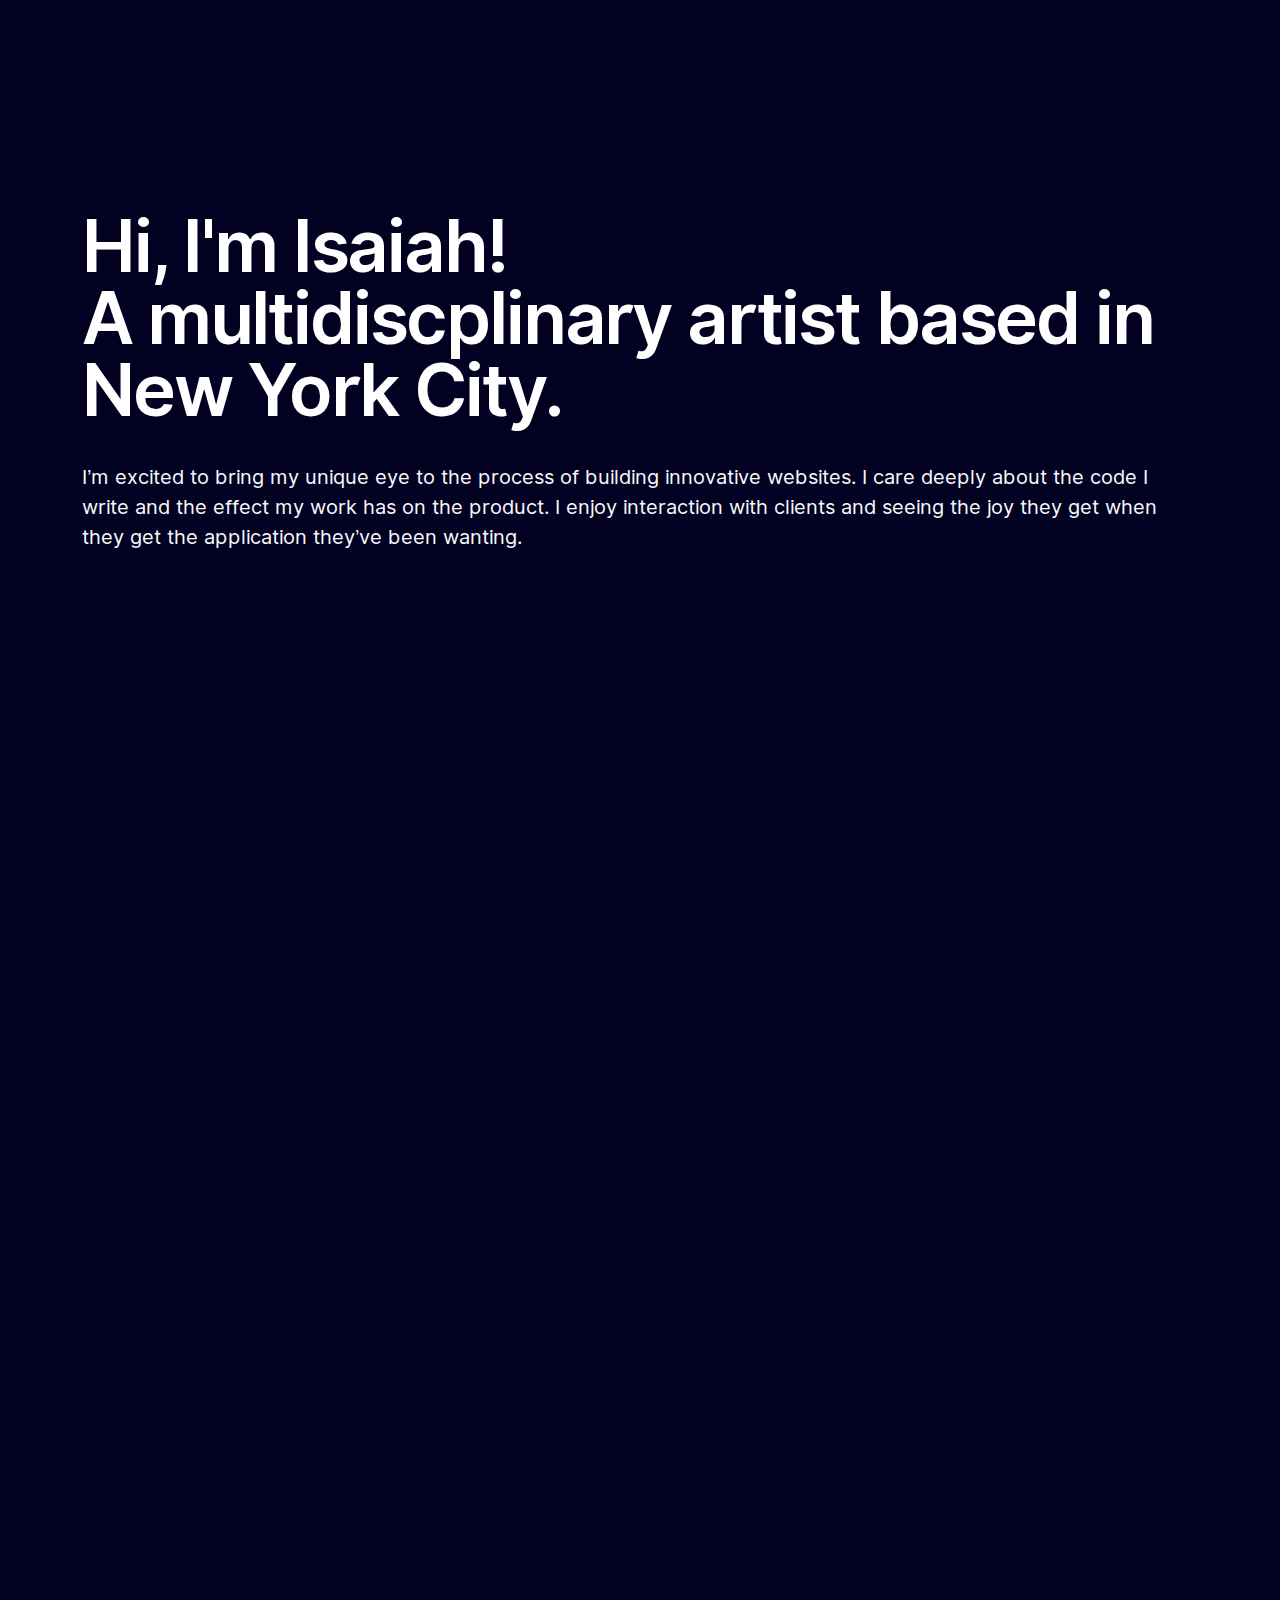
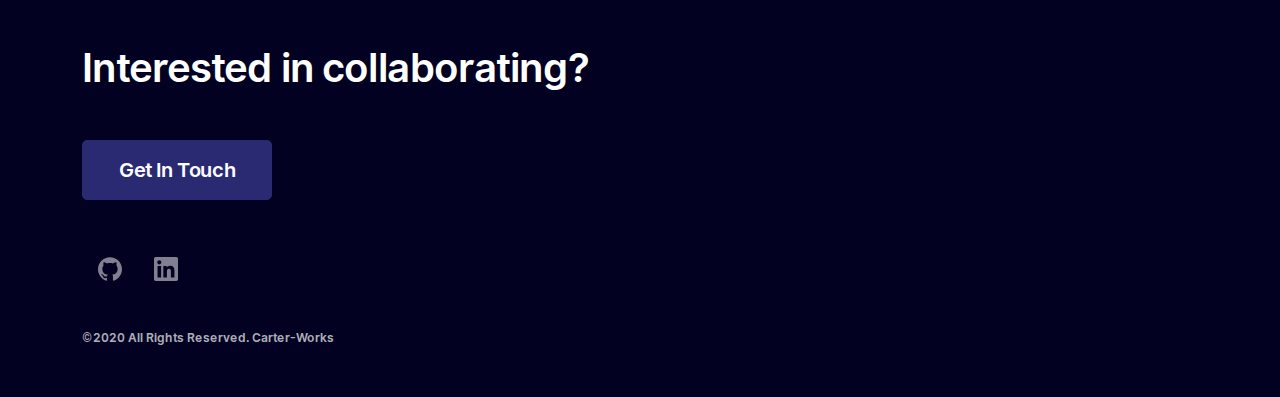
<file: index.html>
<!doctype html>
<html lang="en">

  <head>
    <meta charset="utf-8">
    <title>Isaiah Carter Portfolio</title>
    <meta name="viewport" content="width=device-width, initial-scale=1.0">
    <meta name="description" content="A corporate Bootstrap theme by Medium Rare">
    <link href="assets/css/loaders/loader-typing.css" rel="stylesheet" type="text/css" media="all" />
    <link href="assets/css/theme-event.css" rel="stylesheet" type="text/css" media="all" />
    <link rel="preload" as="font" href="assets/fonts/Inter-UI-upright.var.woff2" type="font/woff2" crossorigin="anonymous">
    <link rel="preload" as="font" href="assets/fonts/Inter-UI.var.woff2" type="font/woff2" crossorigin="anonymous">
  </head>

  <body>
    <div class="loader">
      <div class="loading-animation"></div>
    </div>

    <div class="navbar-container ">
      <nav class="navbar navbar-expand-lg justify-content-between navbar-dark bg-primary-3 border-bottom-0" data-sticky="top">
        <div class="container">
          <div class="col flex-fill px-0 d-flex justify-content-between">
            <a class="navbar-brand mr-0 fade-page" href="index.html">
            
            <button class="navbar-toggler" type="button" data-toggle="collapse" data-target=".navbar-collapse" aria-expanded="false" aria-label="Toggle navigation">
            </button>
          </div>
                <!-- <li class="nav-item dropdown"> -->
                          </a>
                        </div>
                      </div>
                    </div>
                  </div>
                </li>
              </ul>
            </div>
          </div>
          </div>
        </div>
      </nav>
    </div>

    <section class="bg-primary-3 text-light">
      <div class="container mt-lg-6">
        <div class="row">
          <div class="col">
            <h1 class="display-3">Hi, I'm Isaiah!<br>A multidiscplinary artist based in New York City.</h1>
            <div class="my-4">
              <p class="lead">I’m excited to bring my unique eye to the process of building innovative websites. I care deeply about the code I write
              and the effect my work has on the product. I enjoy interaction with clients and seeing the joy they get when they get
              the application they’ve been wanting.</p>
            <!-- </div>
            <a href="#" class="btn btn-lg btn-primary">Get In Touch</a>
          </div> -->
        </div>
      </div>
    </section>
    <section class="bg-primary-3 text-light">
      <div class="container">
        <div class="row">
          <div class="col-sm-6 col-lg-4 mb-4" data-aos="fade-up" data-aos-delay="100">
            <a href="flappybirdindex.html" target= _blank>
              <img src="assets/img/flappybird.jpg" alt="Flappy Bird 2020" class="rounded mb-3">
            </a>
            <a href="#">
              <h4 class="mb-1">2020 Flappy Bird</h4>
              <div class="text-small text-muted">The side-scroller hit returns</div>
            </a>
          </div>
          <div class="col-sm-6 col-lg-4 mb-4" data-aos="fade-up" data-aos-delay="200">
            <a href="it-home.html" target= _blank>
              <img src="assets/img/It-poster.png" alt="It 2020" class="rounded mb-3">
            </a>
            <a href="#">
              <h4 class="mb-1">Parallax It</h4>
              <div class="text-small text-muted">Parallax design for one of the greatest horror movie characters</div>
            </a>
          </div>   
          <div class="col-sm-6 col-lg-4 mb-4" data-aos="fade-up" data-aos-delay="400">
            <a href="Pac-man.html" target= _blank>
              <img src="assets/img/Pac-man.png" alt="Pac-Man" class="rounded mb-3">
            </a>
            <a href="#">
              <h4 class="mb-1">Voice Command Pac-Man</h4>
              <div class="text-small text-muted">The 80's arcade hit returns but with a twist</div>
            </a>
          </div>
           <div class="col-sm-6 col-lg-4 mb-4" data-aos="fade-up" data-aos-delay="500">
            <a href="frogger2.html" target=_blank>
              <img src="assets/img/frogger.jpg" alt="Frogger 2020" class="rounded mb-3">
            </a>
            <a href="#">
              <h4 class="mb-1">Frogger 2020</h4>
              <div class="text-small text-muted">Get all of the coins</div>
            </a>
          </div>
          <div class="col-sm-6 col-lg-4 mb-4" data-aos="fade-up" data-aos-delay="600">
            <a href="colorsindex.html" target=_blank>
              <img src="assets/img/TGG.png" alt="The Guessing Game" class="rounded mb-3">
            </a>
            <a href="#">
              <h4 class="mb-1">The Guessing Game</h4>
              <div class="text-small text-muted">The choice is yours but make sure its correct</div>
            </a> 
          </div> 
          <div class="col-sm-6 col-lg-4 mb-5" data-aos="fade-up" data-aos-delay="600">
            <a href="M-index.html" target=_blank>
              <img src="assets/img/Sleek Music Player.png" alt="Music Player" class="rounded mb-3">
            </a>
            <a href="#">
              <h4 class="mb-1">Music Player</h4>
              <div class="text-small text-muted">Enjoy some new music</div>
            </a> 
          </div> 
        </div>
      </div>
    </section>
    <footer class="pb-5 bg-primary-3 text-light">
      <div class="container">
        <div class="row">
          <div class="col">
            <div class="h1">Interested in collaborating?</div>
            <div class="my-5">
              <a href="mailto:icarter891@gmail.com" class="btn btn-lg btn-primary">Get In Touch</a>
            </div>
          </div>
        </div>
        <div class="row mb-4">
          <div class="col">
            <ul class="nav">
              <li class="nav-item">
                <a href="https://github.com/Coachcarternyc" target= _blank class="nav-link">
                  <img class="icon undefined" src="assets/img/icons/social/github.svg" alt="instagram social icon" data-inject-svg />
                </a>
              </li>
              <li class="nav-item">
                <a href="https://www.linkedin.com/in/isaiah-carter/" target= _blank class="nav-link">
                  <img class="icon undefined" src="assets/img/icons/social/linkedin.svg" alt="twitter social icon" data-inject-svg />
                </a>
              </li>
            </ul>
          </div>
        </div>
        <div class="row">
          <div class="col-auto">
            <small class="text-muted">©2020 All Rights Reserved. Carter-Works</small>
          </div>
        </div>
      </div>
    </footer>

    <!-- Required vendor scripts (Do not remove) -->
    <script type="text/javascript" src="assets/js/jquery.min.js"></script>
    <script type="text/javascript" src="assets/js/popper.min.js"></script>
    <script type="text/javascript" src="assets/js/bootstrap.js"></script>

    <!-- Optional Vendor Scripts (Remove the plugin script here and comment initializer script out of index.js if site does not use that feature) -->

    <!-- AOS (Animate On Scroll - animates elements into view while scrolling down) -->
    <script type="text/javascript" src="assets/js/aos.js"></script>
    <!-- Clipboard (copies content from browser into OS clipboard) -->
    <script type="text/javascript" src="assets/js/clipboard.js"></script>
    <!-- Fancybox (handles image and video lightbox and galleries) -->
    <script type="text/javascript" src="assets/js/jquery.fancybox.min.js"></script>
    <!-- Flatpickr (calendar/date/time picker UI) -->
    <script type="text/javascript" src="assets/js/flatpickr.min.js"></script>
    <!-- Flickity (handles touch enabled carousels and sliders) -->
    <script type="text/javascript" src="assets/js/flickity.pkgd.min.js"></script>
    <!-- Ion rangeSlider (flexible and pretty range slider elements) -->
    <script type="text/javascript" src="assets/js/ion.rangeSlider.min.js"></script>
    <!-- Isotope (masonry layouts and filtering) -->
    <script type="text/javascript" src="assets/js/isotope.pkgd.min.js"></script>
    <!-- jarallax (parallax effect and video backgrounds) -->
    <script type="text/javascript" src="assets/js/jarallax.min.js"></script>
    <script type="text/javascript" src="assets/js/jarallax-video.min.js"></script>
    <script type="text/javascript" src="assets/js/jarallax-element.min.js"></script>
    <!-- jQuery Countdown (displays countdown text to a specified date) -->
    <script type="text/javascript" src="assets/js/jquery.countdown.min.js"></script>
    <!-- jQuery smartWizard facilitates steppable wizard content -->
    <script type="text/javascript" src="assets/js/jquery.smartWizard.min.js"></script>
    <!-- Plyr (unified player for Video, Audio, Vimeo and Youtube) -->
    <script type="text/javascript" src="assets/js/plyr.polyfilled.min.js"></script>
    <!-- Prism (displays formatted code boxes) -->
    <script type="text/javascript" src="assets/js/prism.js"></script>
    <!-- ScrollMonitor (manages events for elements scrolling in and out of view) -->
    <script type="text/javascript" src="assets/js/scrollMonitor.js"></script>
    <!-- Smooth scroll (animation to links in-page)-->
    <script type="text/javascript" src="assets/js/smooth-scroll.polyfills.min.js"></script>
    <!-- SVGInjector (replaces img tags with SVG code to allow easy inclusion of SVGs with the benefit of inheriting colors and styles)-->
    <script type="text/javascript" src="assets/js/svg-injector.umd.production.js"></script>
    <!-- TwitterFetcher (displays a feed of tweets from a specified account)-->
    <script type="text/javascript" src="assets/js/twitterFetcher_min.js"></script>
    <!-- Typed text (animated typing effect)-->
    <script type="text/javascript" src="assets/js/typed.min.js"></script>
    <!-- Required theme scripts (Do not remove) -->
    <script type="text/javascript" src="assets/js/theme.js"></script>
    <!-- Removes page load animation when window is finished loading -->
    <script type="text/javascript">
      window.addEventListener("load", function () {    document.querySelector('body').classList.add('loaded');  });
    </script>

  </body>

</html>
</file>
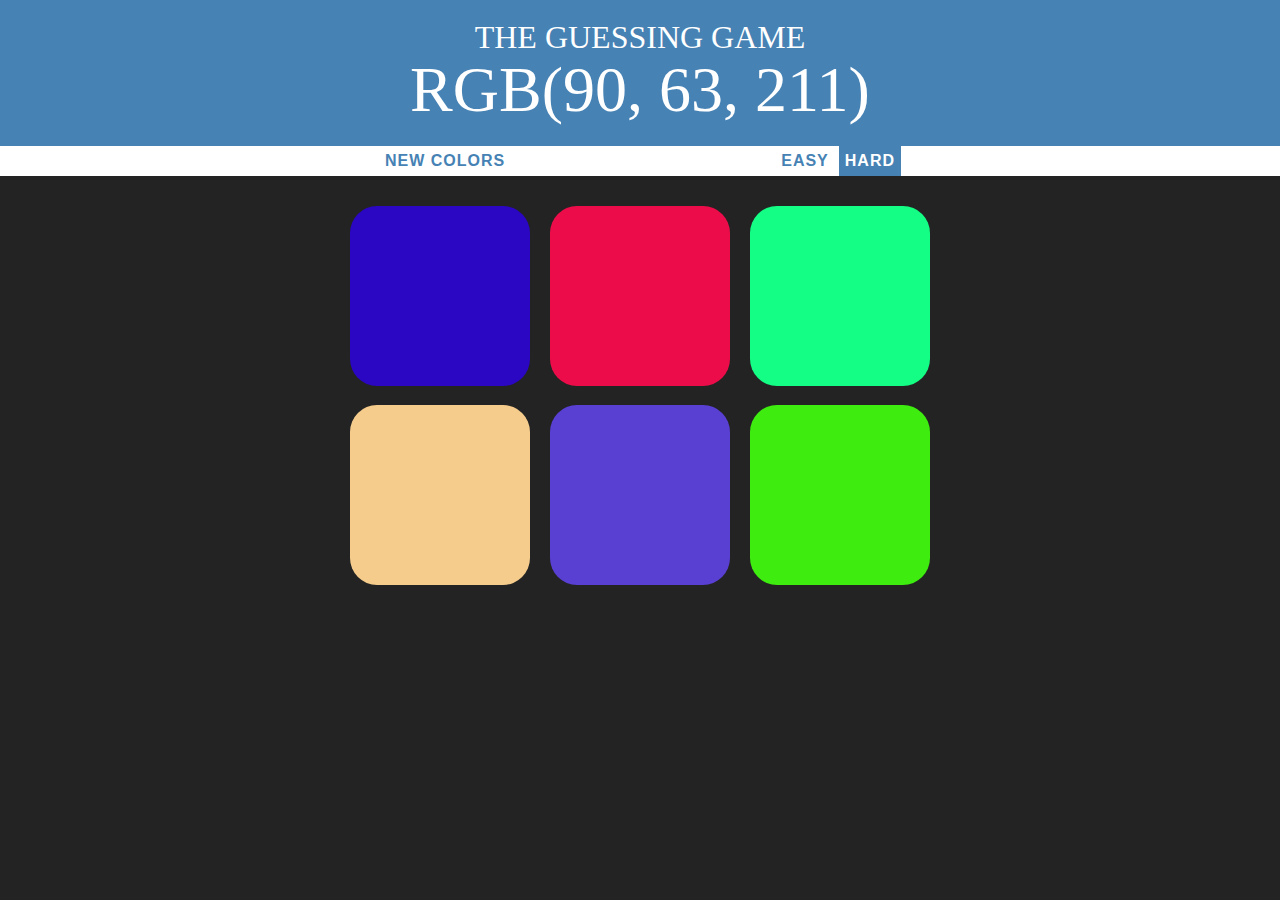
<file: colorsindex.html>
<!DOCTYPE html>

<html>

<head>
    <title>Guess the color</title>
    <link rel="stylesheet" href="colorsstyle.css">
</head>

<body>
<h1>The Guessing Game
    <br>
    <span id="colorDisplay">RGB</span>
</h1>

<div id="stripe">
    <button id="reset">New Colors</button>
    <span id="message"></span>
    <button id="easyButton">Easy</button>
    <button id="hardButton" class="selected">Hard</button>

</div>
<div id="container">
    <div class="square"></div>
    <div class="square"></div>
    <div class="square"></div>
    <div class="square"></div>
    <div class="square"></div>
    <div class="square"></div>
</div>
</body>
<script src="colorsscript.js"></script>
</html>
</file>
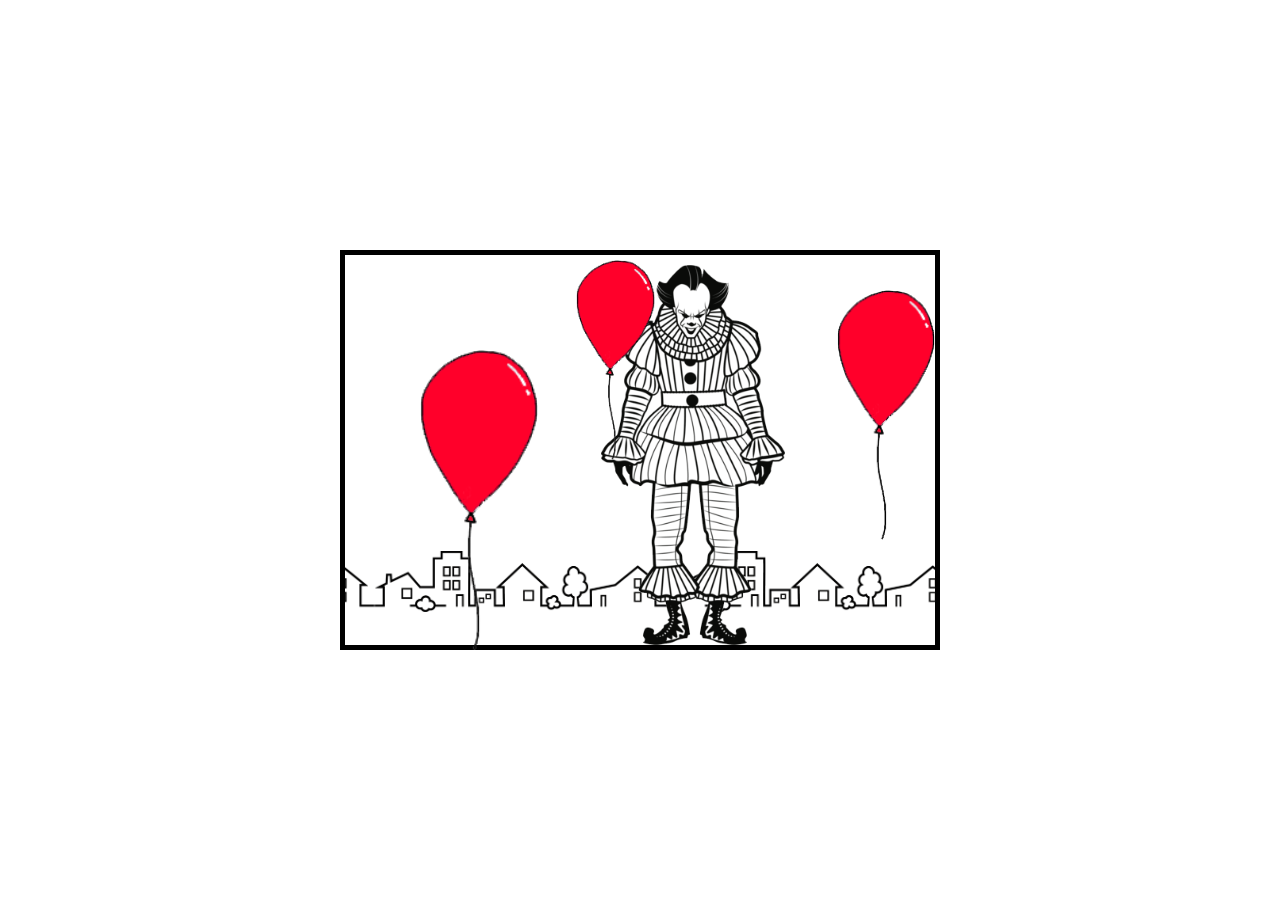
<file: it-home.html>
<!DOCTYPE html>
<html lang= "en">
<head>

<meta charset="UTF- 8">
<meta name="viewport" content="width-device-width, initial-scale=1.0">
<title>It 2020</title>
<link rel="stylesheet" href="it-style.css">
</head>
<body>
    <div class="wrapper">
      <div class="frame">
        <img src="clown.png" alt="clown" class="clown"> 
    </div>
    <img src="ballon1.png" alt="ballon" class="balloon balloon_1">
    <img src="ballon1.png" alt="ballon" class="balloon balloon_2">
    <img src="ballon1.png" alt="ballon" class="balloon balloon_3">
</div>
</body>
</html>
</file>
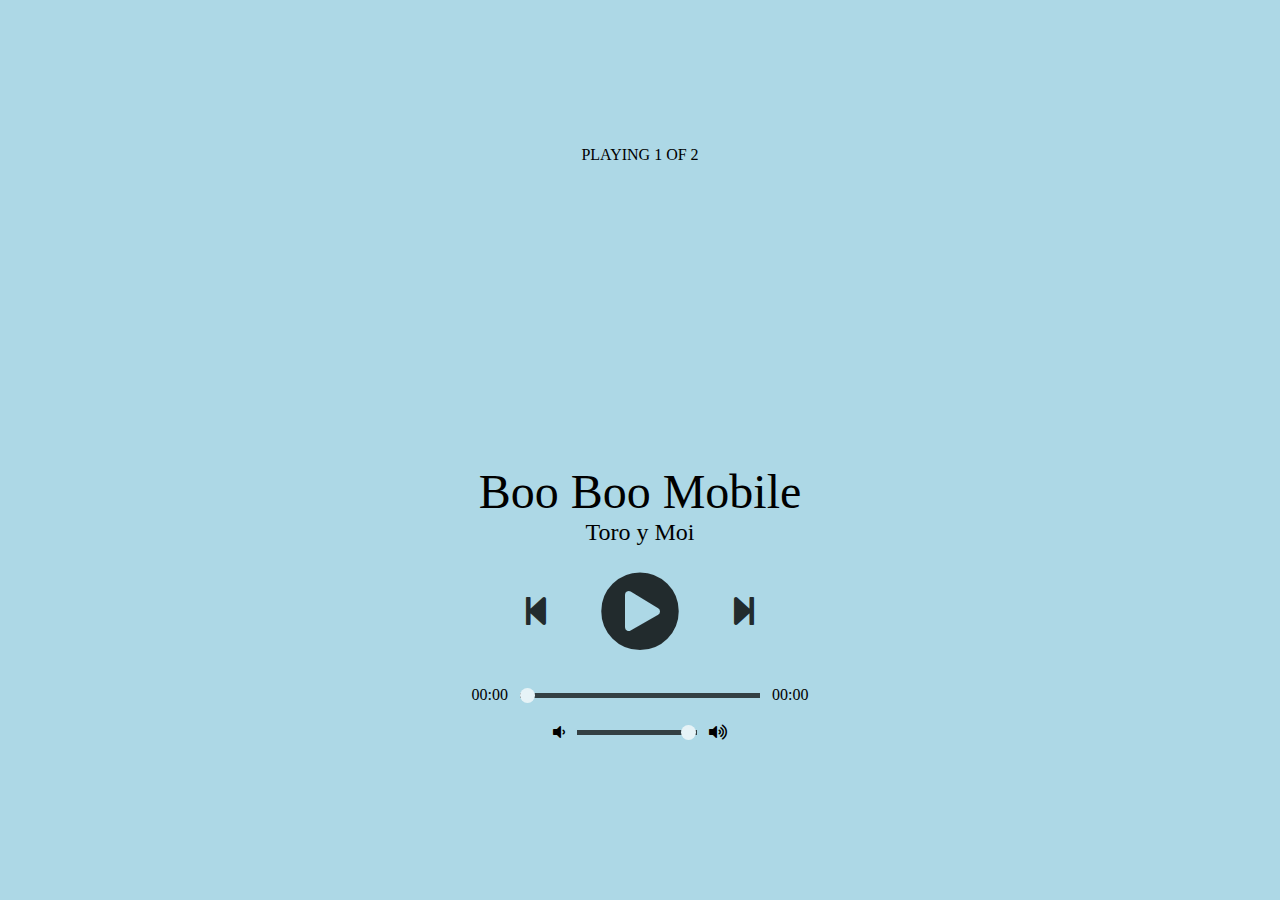
<file: M-index.html>
<!DOCTYPE html> 
<html lang="en"> 
<head> 
<title>Sleek Music Player</title> 
<link rel="stylesheet"
		href= "https://cdnjs.cloudflare.com/ajax/libs/font-awesome/5.13.0/css/all.min.css"> 

<link rel="stylesheet" type="text/css" href="M-style.css"> 
</head> 
<body> 
<div class="player"> 

	<div class="details"> 
	<div class="now-playing">PLAYING x OF y</div> 
	<div class="track-art"></div> 
	<div class="track-name">Track Name</div> 
	<div class="track-artist">Track Artist</div> 
	</div> 
	<div class="buttons"> 
	<div class="prev-track" onclick="prevTrack()"> 
		<i class="fa fa-step-backward fa-2x"></i> 
	</div> 
	<div class="playpause-track" onclick="playpauseTrack()"> 
		<i class="fa fa-play-circle fa-5x"></i> 
	</div> 
	<div class="next-track" onclick="nextTrack()"> 
		<i class="fa fa-step-forward fa-2x"></i> 
	</div> 
	</div> 
	<div class="slider_container"> 
	<div class="current-time">00:00</div> 
	<input type="range" min="1" max="100"
		value="0" class="seek_slider" onchange="seekTo()"> 
	<div class="total-duration">00:00</div> 
	</div> 
	<div class="slider_container"> 
	<i class="fa fa-volume-down"></i> 
	<input type="range" min="1" max="100"
		value="99" class="volume_slider" onchange="setVolume()"> 
	<i class="fa fa-volume-up"></i> 
	</div> 
</div> 

<script src="M-main.js"></script> 
</body> 
</html>
</file>
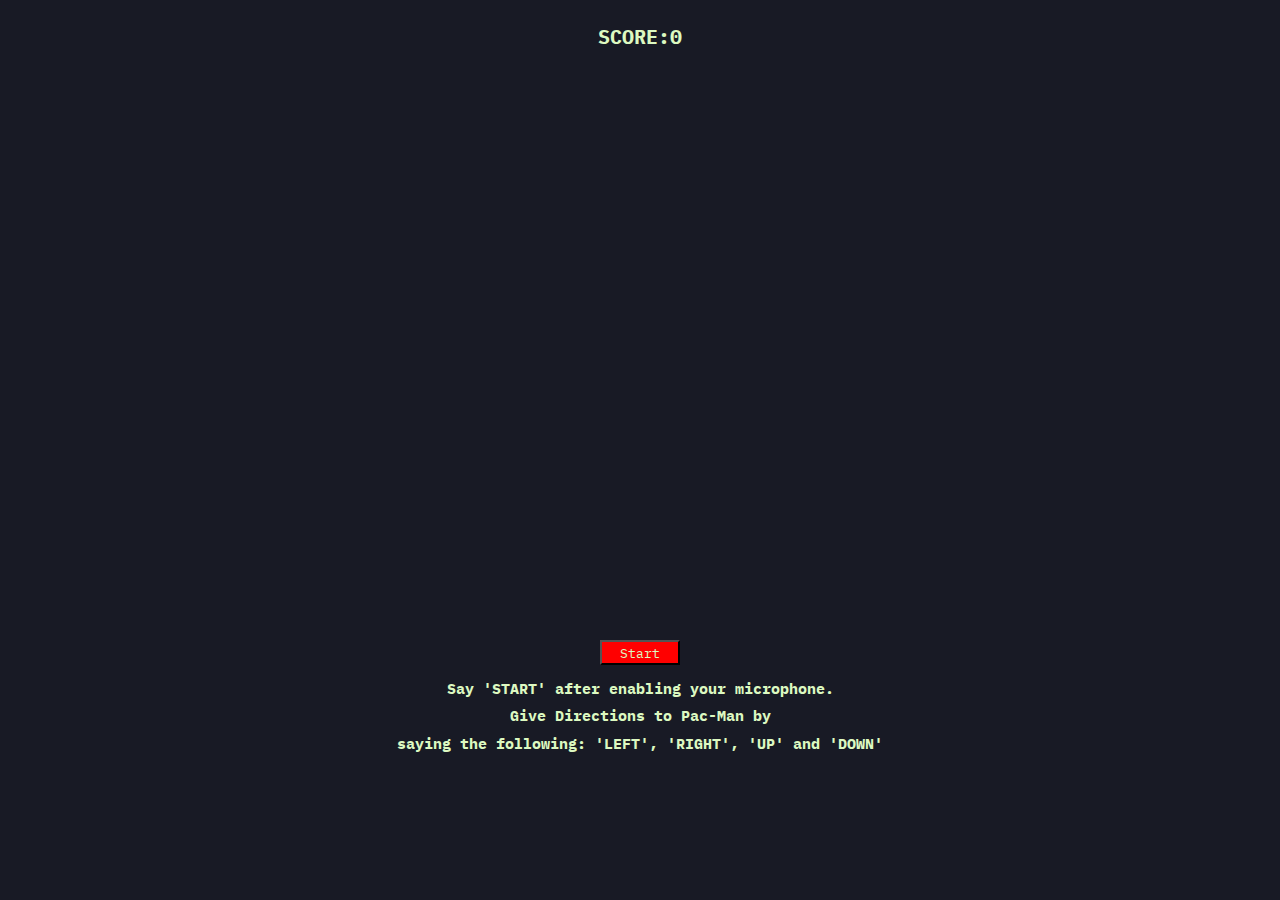
<file: Pac-man.html>
<!DOCTYPE html>
<html lang="en" dir="ltr">
  <head>
    <meta charset="utf-8">
    <title>Pac-Man</title>
    <link rel="stylesheet" href="PM-style.css">
  
    <link href="https://fonts.googleapis.com/css2?family=IBM+Plex+Mono:wght@700&display=swap" rel="stylesheet">
    <link href="https://fonts.googleapis.com/css?family=Lato:100,100i,300,300i,400,400i,700,700i,900,900i" rel="stylesheet">
  </head>
  <body>
    <div class="container">
      <h3>SCORE:<span id="score">0</span></h3>
      <div class="grid"></div>
      <button id="start-button">Start</button>
      <h4>Say 'START' after enabling your microphone.</h4> 
      <h4>Give Directions to Pac-Man by </h4>
      <h4>saying the following: 'LEFT', 'RIGHT', 'UP' and 'DOWN'</h4>
    </div>

    <div class="alan-btn"></div>

<script type="text/javascript"
 src="https://studio.alan.app/web/lib/alan_lib.js"></script>
<script type="text/javascript" src="app.js" charset="utf-8"></script>
  </body>
</html>
</file>
<file: assets/css/loaders/loader-typing.css>
/* Common Loader CSS */

@keyframes hideLoader{
    0%{ width: 100%; height: 100%; }
    100%{ width: 0; height: 0; }
}
body > div.loader{
        position: fixed;
        background: white;
        width: 100%;
        height: 100%;
        z-index: 1071;
        opacity: 0;
        transition: opacity .5s ease;
        overflow: hidden;
        pointer-events: none;
        display: flex;
        align-items: center;
        justify-content: center;
    }
    body:not(.loaded) > div.loader{
        opacity: 1;
    }
    body:not(.loaded){
        overflow: hidden;
    }
body.loaded > div.loader{
    animation: hideLoader .5s linear .5s forwards;
}

/* Typing Animation */
.loading-animation {
  width: 6px;
  height: 6px;
  border-radius: 50%;
  animation: typing 1s linear infinite alternate;
  position: relative;
  left: -12px;
}

@keyframes typing {
  0% {
    background-color: rgba(100,100,100, 1);
    box-shadow: 12px 0px 0px 0px rgba(100,100,100, 0.2),
      24px 0px 0px 0px rgba(100,100,100, 0.2);
  }

  25% {
    background-color: rgba(100,100,100, 0.4);
    box-shadow: 12px 0px 0px 0px rgba(100,100,100, 2),
      24px 0px 0px 0px rgba(100,100,100, 0.2);
  }

  75% {
    background-color: rgba(100,100,100, 0.4);
    box-shadow: 12px 0px 0px 0px rgba(100,100,100, 0.2),
      24px 0px 0px 0px rgba(100,100,100, 1);
  }
}
</file>
<file: colorsstyle.css>
body {
    background-color: #232323;
    margin: 0;
    font-family: "Montserrat", "Avenir";
}

.square {
    width: 30%;
    background: purple;
    padding-bottom: 30%;
    float: left;
    margin: 1.66%;
    border-radius: 15%;
    transition: background 0.6s;
    -webkit-transition: background 0.6s;
    -moz-transition: background 0.6s;
}

#container {
    margin: 20px auto;
    max-width: 600px;
}

h1 {
    text-align: center;
    line-height: 1.1;
    font-weight: normal;
    color: white;
    background: steelblue;
    margin: 0;
    text-transform: uppercase;
    padding-top: 20px;
    padding-bottom: 20px;
}

#colorDisplay {
    font-size: 200%;
}


#stripe {
    background: white;
    height: 30px;
    text-align: center;
    color: black;
}

.selected {
    color: white;
    background: steelblue;
}

button {
    border: none;
    background: none;
    text-transform: uppercase;
    height: 100%;
    font-weight: 700;
    color: steelblue;
    letter-spacing: 1px;
    font-size: inherit;
    transition: all 0.3s;
    -webkit-transition: all 0.3s;
    -moz-transition: all 0.3s;
    outline: none;
}

#message {
    display: inline-block;
    width: 20%;
}

button:hover {
    color: white;
    background: steelblue;
}
</file>
<file: it-style.css>
* {
    margin: 0;
    padding: 0;
    box-sizing: border-box;
    transition: 1s;
}

.wrapper {
  position: absolute;
   width: 600px;
   height: 400px;
   top: 50%;
   left: 50%;
   transform: translate(-50%, -50%);
   perspective: 800px;

}

.frame {
position: absolute;
border: 5px solid black;
width: 100%;
height: 100%;
overflow: hidden;
background: url('town.png');
background-size: 50%;
background-position: 10% 90%;
background-repeat: repeat-x;
box-shadow: 0 0 0 rgba(0,0,0,0,7);
transition: 1s;
 }

.clown{
position: absolute;
height: 380px;
top: 10px;
right: 150px;
 }

 .balloon {
position: absolute;
pointer-events: none;
transition: 1s;
 }

 .balloon_1 {
 height: 300px;
 left:80px;
 bottom: 0;
 }

 .balloon_2 {
height: 200px;
right: 285px;
top: 10px;
 }

 .balloon_3 {
height:250px;
top:40px;
right: 5px;

 }

 .wrapper:hover .frame { 
     background-position: -10% 90%;
    transform: rotateY(25deg) rotateZ(-15deg) translate(20px);
     box-shadow: -35px 5px 10px rgba(0,0,0,0.2);

 }


 .wrapper .ballon_1{
transform: translateX(15px) translate(-25px) rotate(-10deg) scale(0.9);

 }

  .wrapper .ballon_2{
transform: translateX(-45px) translate(-25px) rotate(-10deg) scale(1.1);
    
 }

  .wrapper .ballon_#{
transform: translateX(30px) translate(-25px) rotate(-10deg) scale(1.1);
    
 }
</file>
<file: M-style.css>
body {
    background-color: lightblue;

    /* Smoothly transition the background color */
    transition: background-color .5s;
}

/* Using flex with the column direction to 
align items in a vertical direction */
.player {
    height: 95vh;
    display: flex;
    align-items: center;
    flex-direction: column;
    justify-content: center;
}

.details {
    display: flex;
    align-items: center;
    flex-direction: column;
    justify-content: center;
    margin-top: 25px;
}

.track-art {
    margin: 25px;
    height: 250px;
    width: 250px;
    background-image: URL("https://t2.genius.com/unsafe/1226x0/https%3A%2F%2Fimages.genius.com%2Fe03fe7e17d70deda888957b5f3401ead.500x500x1.jpg");
    background-size: cover;
    background-position: center;
    border-radius: 15%;
}

/* Changing the font sizes to suitable ones */
.now-playing {
    font-size: 1rem;
}

.track-name {
    font-size: 3rem;
}

.track-artist {
    font-size: 1.5rem;
}

/* Using flex with the row direction to 
align items in a horizontal direction */
.buttons {
    display: flex;
    flex-direction: row;
    align-items: center;
}

.playpause-track,
.prev-track,
.next-track {
    padding: 25px;
    opacity: 0.8;

    /* Smoothly transition the opacity */
    transition: opacity .2s;
}

/* Change the opacity when mouse is hovered */
.playpause-track:hover,
.prev-track:hover,
.next-track:hover {
    opacity: 1.0;
}

/* Define the slider width so that it scales properly */
.slider_container {
    width: 75%;
    max-width: 400px;
    display: flex;
    justify-content: center;
    align-items: center;
}

/* Modify the appearance of the slider */
.seek_slider,
.volume_slider {
    -webkit-appearance: none;
    -moz-appearance: none;
    appearance: none;
    height: 5px;
    background: black;
    opacity: 0.7;
    -webkit-transition: .2s;
    transition: opacity .2s;
}

/* Modify the appearance of the slider thumb */
.seek_slider::-webkit-slider-thumb,
.volume_slider::-webkit-slider-thumb {
    -webkit-appearance: none;
    -moz-appearance: none;
    appearance: none;
    width: 15px;
    height: 15px;
    background: white;
    cursor: pointer;
    border-radius: 50%;
}

/* Change the opacity when mouse is hovered */
.seek_slider:hover,
.volume_slider:hover {
    opacity: 1.0;
}

.seek_slider {
    width: 60%;
}

.volume_slider {
    width: 30%;
}

.current-time,
.total-duration {
    padding: 10px;
}

i.fa-volume-down,
i.fa-volume-up {
    padding: 10px;
}

/* Change the mouse cursor to a pointer 
when hovered over */
i.fa-play-circle,
i.fa-pause-circle,
i.fa-step-forward,
i.fa-step-backward {
    cursor: pointer;
}
</file>
<file: PM-style.css>
body {
    background-color: #181A25;
    display: flex;
    justify-content: center;
}

.grid {
    z-index: -2;
    background-size: contain;
    display: flex;
    flex-wrap: wrap;
    width: 560px;
    height: 560px;
}

.grid div {
    width: 20px;
    height: 20px;
}

.blinky {
    background-image: url('assets/img/blinky.png');
    z-index: +2;
}

.pinky {
    background-image: url('assets/img/pinky.png');
    z-index: +2;
}

.inky {
    background-image: url('assets/img/inky.png');
    z-index: +2;
}

.clyde {
    background-image: url('assets/img/clyde.png');
    z-index: +2;
}

.pac-man-left {
    background-image: url('assets/img/pacman.png');
    border-radius: 10px;
    transform: rotate(180deg);
}

.pac-man-right {
    background-image: url('assets/img/pacman.png');
    border-radius: 10px;
}

.pac-man-up {
    background-image: url('assets/img/pacman.png');
    border-radius: 10px;
    transform: rotate(270deg);
}

.pac-man-down {
    background-image: url('assets/img/pacman.png');
    border-radius: 10px;
    transform: rotate(90deg);
}

.scared-ghost {
    background-image: url('assets/img/scared-ghost.png');
}

.container {
    margin-top: -5px;
}

h3 {
    font-family: 'IBM Plex Mono', monospace;
    color: #DDF9C1;
    text-align: center;
    font-size: 20px;
}

h4 {
    font-family: 'IBM Plex Mono', monospace;
    color: #DDF9C1;
    text-align: center;
    font-size: 15px;
    line-height: 50%;
}

#start-button {
    height: 25px;
    width: 80px;
    background-color: red;
    font-family: 'IBM Plex Mono', monospace;
    color: #DDF9C1;
    text-align: center;
    margin-left: 240px;
    margin-top: 10px;
}

.wall {
    background-color: blue;
}

.pac-dot {
    font-size: 40px;
    color: white;
    margin: 0px;
    text-align: center;
    line-height: 0px;
}

.power-pellet {
    background-image: radial-gradient(white 55%, transparent 5%);
    z-index: -1;
}
</file>
